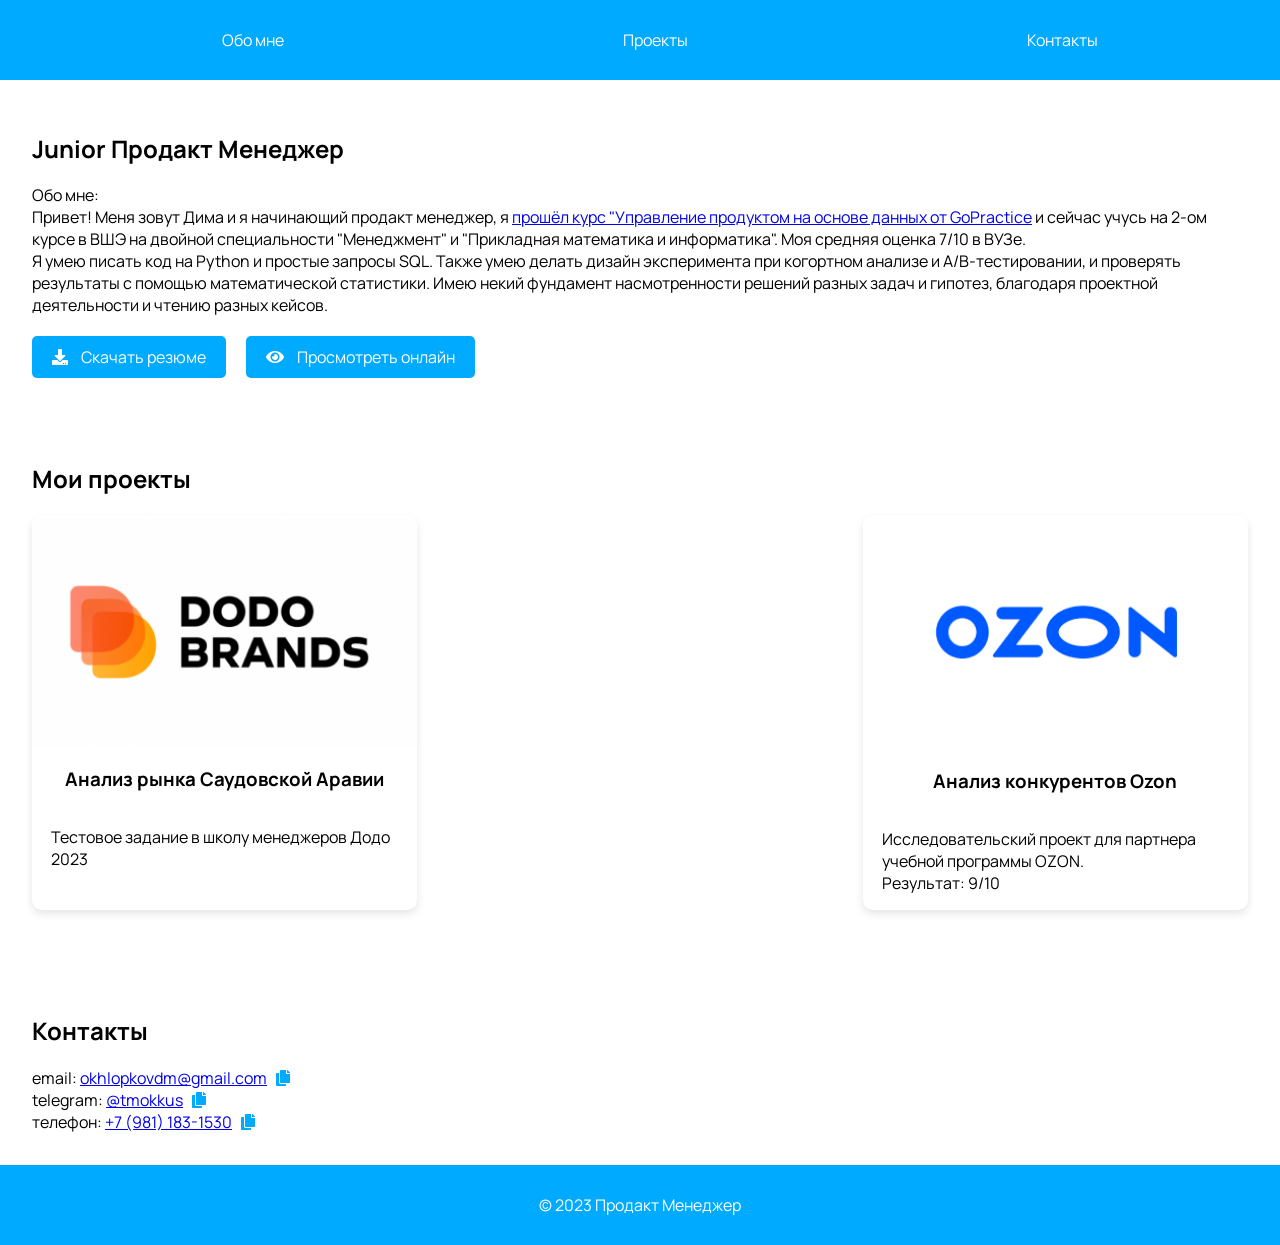
<file: index.html>
<!DOCTYPE html>
<html lang="en">
<head>
  <meta charset="UTF-8">
  <meta name="viewport" content="width=device-width, initial-scale=1.0">
  <link rel="stylesheet" href="styles.css">
  <link href="https://fonts.googleapis.com/css2?family=Manrope:wght@300;400;600&display=swap" rel="stylesheet">
  <link rel="stylesheet" href="https://cdnjs.cloudflare.com/ajax/libs/font-awesome/5.15.3/css/all.min.css">
  <link rel="stylesheet" href="https://cdnjs.cloudflare.com/ajax/libs/animate.css/4.1.1/animate.min.css">
  <title>Портфолио</title>
</head>
<body class="animate__animated animate__fadeInDownBig" >
  <div id="loader"></div>
  <header>
    <nav>
      <ul>
        <li><a href="#about">Обо мне</a></li>
        <li><a href="#projects">Проекты</a></li>
        <li><a href="#contact">Контакты</a></li>
      </ul>
    </nav>
  </header>


<section id="about">
  <div class="content">
    <h1>Junior Продакт Менеджер</h1>
    <p>Обо мне: <br>
      Привет! Меня зовут Дима и я начинающий продакт менеджер, я <a href="https://gopractice.ru/course/pm/certificate/ohwnwpoz" target="_blank">прошёл курс "Управление продуктом на основе данных
      от GoPractice</a> и сейчас учусь на 2-ом курсе в ВШЭ на двойной специальности "Менеджмент" и "Прикладная математика и информатика". Моя средняя оценка 7/10 в ВУЗе.<br>
      Я умею писать код на Python и простые запросы SQL. Также умею делать дизайн эксперимента при когортном анализе и A/B-тестировании, и проверять результаты с помощью математической статистики.
      Имею некий фундамент насмотренности решений разных задач и гипотез, благодаря проектной деятельности и чтению разных кейсов.


    </p>
    <div class="buttons">
      <a class="resume-button" href="Резюме Junior Product Manager Охлопков Дмитрий.pdf" download>
        <i class="fas fa-download"></i> Скачать резюме
      </a>
      <a class="view-button" href="https://docs.google.com/document/d/1WS4xD4Mysg5tnwEYupoD_lGBdAptm1ZFfQkKHW3yIs0/edit?usp=sharing" target="_blank">
        <i class="fas fa-eye"></i> Просмотреть онлайн
      </a>
    </div>
  </div>
</section>


  <section id="projects">
    <div class="content">
      <h2>Мои проекты</h2>
      <div class="projects-container">
        <a class="project" href="https://drive.google.com/drive/folders/1smEgKBEDrUni2bML2B5RNQuB9hMvEhxt?usp=sharing" target="_blank">
          <div class="project-overlay"></div>
          <img src="dodo.png" alt="Проект 1">
          <h3>Анализ рынка Саудовской Аравии</h3>
          <p>Тестовое задание в школу менеджеров Додо 2023</p>
        </a>
        <a class="project" href="https://drive.google.com/drive/folders/1c31GVC-o79XpcZ878sKyaeh7eZwp3BFy?usp=drive_link" target="_blank">
          <div class="project-overlay"></div>
          <img src="ozon.png" alt="Проект 2">
          <h3>Анализ конкурентов Ozon</h3>
          <p>Исследовательский проект для партнера учебной программы OZON.<br>
          Результат: 9/10</p>
        </a>
      </div>
    </div>
  </section>

  <section id="contact">
    <div class="content">
      <h2>Контакты</h2>
      <p></p>
      <div>
        <a>email: </a><a href="mailto:okhlopkovdm@gmail.com" target="_blank">okhlopkovdm@gmail.com</a>
        <button class="copy-button" onclick="copyEmail()">
          <i class="fas fa-copy"></i>
        </button>
      </div>
      <div>
        <a>telegram: </a><a href="https://t.me/tmokkus" target="_blank">@tmokkus</a>
        <button class="copy-button" onclick="copyTelegram()">
          <i class="fas fa-copy"></i>
        </button>
      </div>
      <div>
        <a>телефон: </a><a href="tel:89811831530" target="_blank">+7 (981) 183-1530</a>
        <button class="copy-button" onclick="copyPhone()">
          <i class="fas fa-copy"></i>
        </button>
      </div>
    </div>
  </section>

  <footer>
    <p>&copy; 2023 Продакт Менеджер</p>
  </footer>

  <script>
    // Loader fade-out animation
    document.addEventListener('DOMContentLoaded', function () {
      document.getElementById('loader').classList.add('fade-out');
    });


    // Copy email to clipboard
    function copyEmail() {
      const email = "okhlopkovdm@gmail.com";
      copyToClipboard(email);
    }

    // Copy telegram username to clipboard
    function copyTelegram() {
      const telegram = "@tmokkus";
      copyToClipboard(telegram);
    }

    // Copy phone number to clipboard
    function copyPhone() {
      const phone = "+7 (981) 183-1530";
      copyToClipboard(phone);
    }

    // Helper function to copy text to clipboard
    function copyToClipboard(text) {
      const tempInput = document.createElement("input");
      tempInput.value = text;
      document.body.appendChild(tempInput);
      tempInput.select();
      document.execCommand("copy");
      document.body.removeChild(tempInput);
      alert("Скопировано: " + text);
    }
  </script>
</body>
</html>
</file>
<file: styles.css>
body {
  font-family: 'Manrope', sans-serif;
  margin: 0;
  padding: 0;
  overflow-x: hidden;

}

#loader {
  position: fixed;
  top: 0;
  left: 0;
  width: 100%;
  height: 100%;
  background-color: #fff;
  z-index: 9999;
  display: flex;
  justify-content: center;
  align-items: center;
  opacity: 1;
  transition: opacity 0.5s ease;
}

#loader.fade-out {
  opacity: 0;
  pointer-events: none;
}

header {
  background-color: #0af;
  color: white;
  padding: 1%;
}

nav ul {
  list-style: none;
  display: flex;
  justify-content: space-around;
}

nav a {
  text-decoration: none;
  color: white;
}

section {
  padding: 2rem;
}

.content {
  max-width: 100%;
  margin: 0 auto;
}

.projects-container {
  display: flex;
  flex-wrap: wrap;
  justify-content: space-between;
}

.project {
  flex-basis: calc(33.33% - 20px);
  position: relative;
  margin-bottom: 20px;
  overflow: hidden;
  border-radius: 10px;
  box-shadow: 0 4px 8px rgba(0, 0, 0, 0.1);
  transition: transform 0.3s ease, box-shadow 0.3s ease;
  text-decoration: none;
  color: inherit;
  display: flex;
  flex-direction: column;
  align-items: center;
}

.project img {
  width: 100%;
  height: auto;
  border-radius: 10px 10px 0 0;
}


.project:hover {
  transform: translateY(-5px);
  box-shadow: 0 4px 8px rgba(0, 0, 0, 0.1);
}

.project-overlay {
  position: absolute;
  top: 0;
  left: 0;
  width: 100%;
  height: 100%;
  background: rgba(0, 0, 0, 0.5);
  opacity: 0;
  transition: opacity 0.3s ease;
}

.project:hover .project-overlay {
  opacity: 1;
}

.project h3,
.project p {
  position: relative;
  z-index: 1;
  margin-left: 5%;
  margin-right: 5%;
}

footer {
  background-color: #0af;
  color: white;
  text-align: center;
  padding: 1%;
}

/* ... (ваш существующий код) ... */

.buttons {
  display: flex;
  gap: 20px;
  margin-top: 20px;
}

.resume-button,
.view-button {
  display: inline-block;
  padding: 10px 20px;
  border: none;
  border-radius: 5px;
  font-size: 16px;
  cursor: pointer;
  text-decoration: none;
  color: white;
  background-color: #0af;
  transition: background-color 0.3s ease;
}

.resume-button:hover,
.view-button:hover {
  background-color: #0af;
}

.resume-button i,
.view-button i {
  margin-right: 10px;
}

.copy-button {
  background: none;
  border: none;
  cursor: pointer;
  color: #0af;
  font-size: 16px;
}

/* ... (ваш существующий код) ... */

@media (max-width: 768px) {
  .projects-container {
    flex-direction: column;
  }

  .project {
    flex-basis: calc(50% - 20px);
    margin-bottom: 20px;
    padding: 15px;
  }

  .buttons {
    flex-direction: column;
    gap: 10px;
    text-align: center;
  }

  .resume-button,
  .view-button {
    width: 80%;
  }
}
/* ... (остальной код) ... */
</file>
